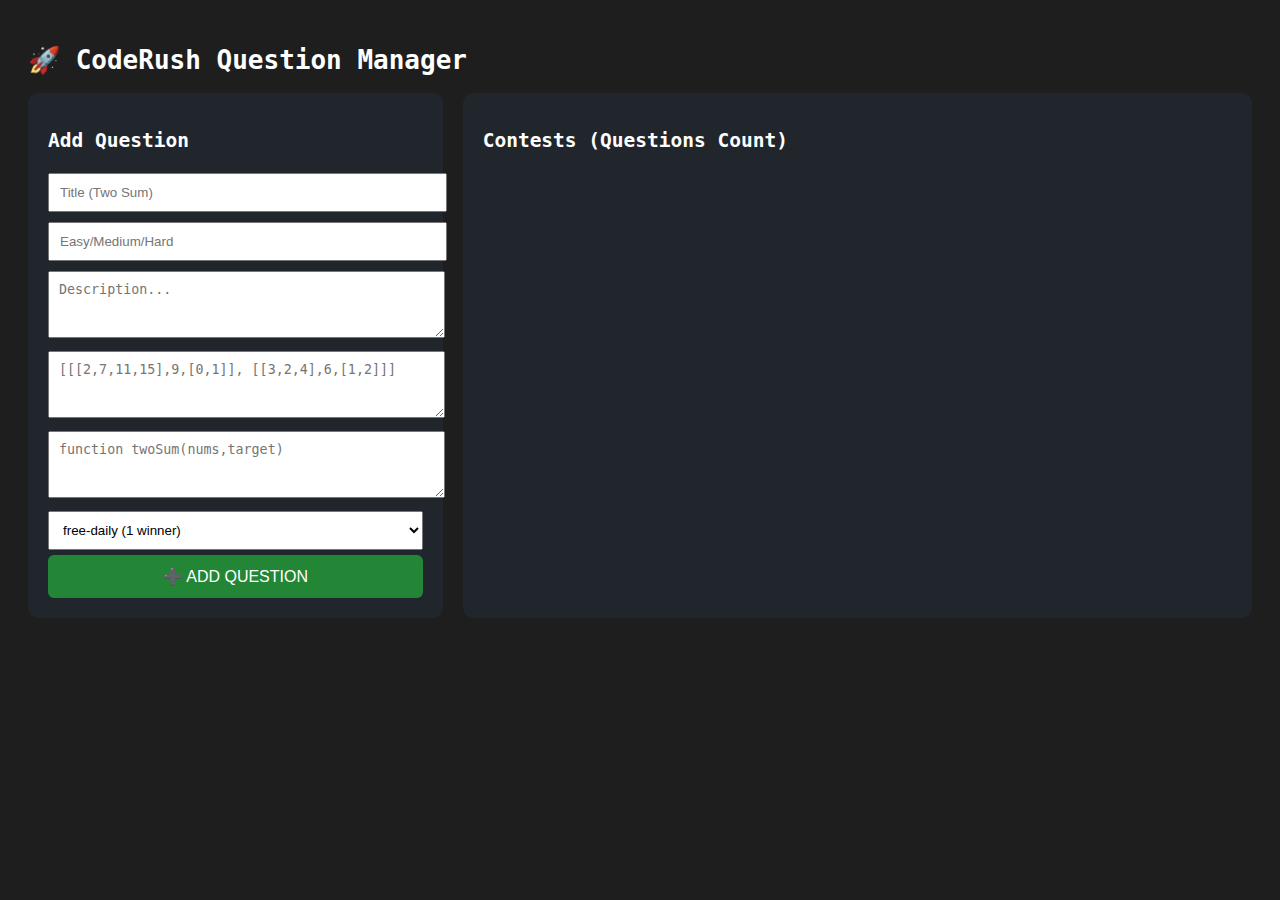
<file: admin.html>
<!DOCTYPE html>
<html>
<head><title>CodeRush Admin</title></head>
<body style="font-family:monospace;padding:20px;background:#1e1e1e;color:white;">
    <h1>🚀 CodeRush Question Manager</h1>
    <div style="display:flex;gap:20px;">
        <!-- ADD NEW QUESTION -->
        <div style="flex:1;background:#21262d;padding:20px;border-radius:10px;">
            <h2>Add Question</h2>
            <input id="qtitle" placeholder="Title (Two Sum)" style="width:100%;padding:10px;margin:5px 0;">
            <input id="qdiff" placeholder="Easy/Medium/Hard" style="width:100%;padding:10px;margin:5px 0;">
            <textarea id="qdesc" placeholder="Description..." rows=3 style="width:100%;padding:10px;margin:5px 0;"></textarea>
            <textarea id="qtests" placeholder='[[[2,7,11,15],9,[0,1]], [[3,2,4],6,[1,2]]]' rows=3 style="width:100%;padding:10px;margin:5px 0;"></textarea>
            <textarea id="qtemplate" placeholder="function twoSum(nums,target)" rows=3 style="width:100%;padding:10px;margin:5px 0;"></textarea>
            <select id="qcontest" style="width:100%;padding:10px;margin:5px 0;">
                <option value="free-daily">free-daily (1 winner)</option>
                <option value="free-mega">free-mega (1 winner)</option>
                <option value="quick-9">quick-9 (Top 3)</option>
                <option value="pro-49">pro-49 (Top 10)</option>
                <option value="advanced-99">advanced-99 (Top 100)</option>
                <option value="elite-149">elite-149 (Top 20)</option>
                <option value="champion-199">champion-199 (Top 20)</option>
            </select>
            <button onclick="addQuestion()" style="width:100%;padding:12px;background:#238636;color:white;border:none;border-radius:6px;font-size:16px;cursor:pointer;">➕ ADD QUESTION</button>
        </div>
        
        <!-- CONTESTS LIST -->
        <div style="flex:2;background:#21262d;padding:20px;border-radius:10px;">
            <h2>Contests (Questions Count)</h2>
            <div id="contests"></div>
        </div>
    </div>

    <script>
        let questions = {};
        loadQuestions();

        async function loadQuestions() {
            try {
                const res = await fetch('questions.json');
                questions = await res.json();
                showContests();
            } catch(e) {
                questions = {}; // Empty if no file
            }
        }

        function showContests() {
            const contests = document.getElementById('contests');
            contests.innerHTML = Object.keys(questions).map(id=>{
                const count = questions[id].length;
                return `
                    <div style="background:#1e1e1e;padding:15px;margin:10px 0;border-radius:6px;border-left:4px solid #58a6ff;">
                        <strong>${id.toUpperCase()} (${count} questions)</strong>
                        <div style="margin-top:10px;font-size:12px;color:#8b949e;">
                            ${questions[id].map(q=>q.title).join(', ')}
                        </div>
                        <button onclick="editContest('${id}')" style="margin-top:10px;padding:6px 12px;background:#7c3aed;color:white;border:none;border-radius:4px;cursor:pointer;font-size:12px;">Edit</button>
                        <button onclick="downloadJSON()" style="margin-left:10px;padding:6px 12px;background:#f85149;color:white;border:none;border-radius:4px;cursor:pointer;font-size:12px;">💾 Save All</button>
                    </div>
                `;
            }).join('');
            if(Object.keys(questions).length===0) {
                contests.innerHTML = '<div style="color:#8b949e;">No contests yet. Add your first question!</div>';
            }
        }

        function addQuestion() {
            const title = document.getElementById('qtitle').value;
            const diff = document.getElementById('qdiff').value;
            const desc = document.getElementById('qdesc').value;
            const tests = document.getElementById('qtests').value;
            const template = document.getElementById('qtemplate').value;
            const contest = document.getElementById('qcontest').value;

            if(!title || !tests) return alert('Title and Tests required!');

            if(!questions[contest]) questions[contest] = [];
            questions[contest].push({
                title, difficulty:diff, desc,
                tests: JSON.parse(tests),
                template
            });

            document.getElementById('qtitle').value = '';
            document.getElementById('qdiff').value = '';
            document.getElementById('qdesc').value = '';
            document.getElementById('qtests').value = '';
            document.getElementById('qtemplate').value = '';
            
            showContests();
            alert('✅ Question added to ' + contest);
        }

        function editContest(id) {
            alert('Edit mode: questions.json manually edit ' + id + ' array');
        }

        async function downloadJSON() {
            const dataStr = JSON.stringify(questions, null, 2);
            const dataBlob = new Blob([dataStr], {type:'application/json'});
            const url = URL.createObjectURL(dataBlob);
            const link = document.createElement('a');
            link.href = url;
            link.download = 'questions.json';
            link.click();
        }
    </script>
</body>
</html>
</file>
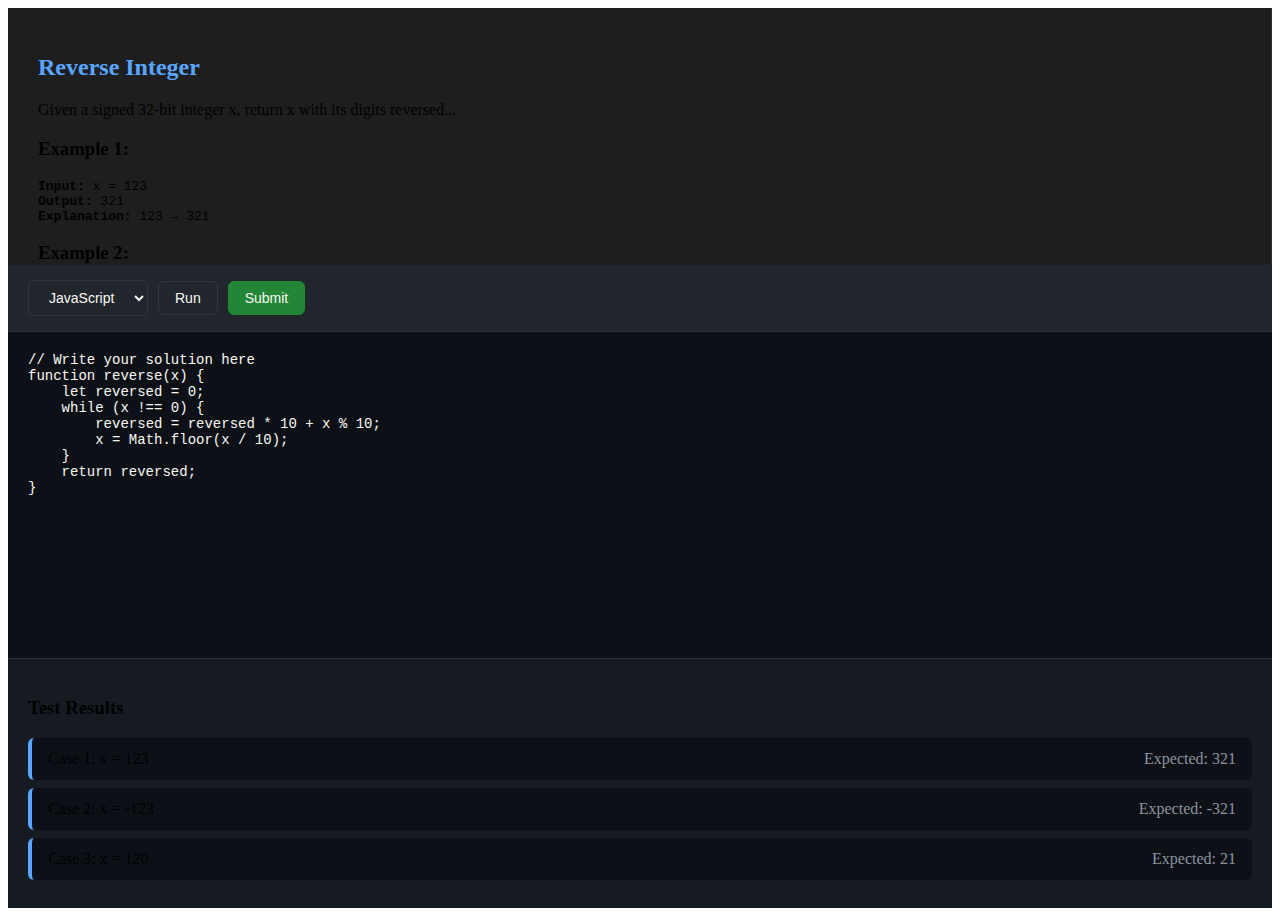
<file: problem.html>
<!DOCTYPE html>
<html>
<head>
    <title>Problem - Code Daily Contest</title>
    <link rel="stylesheet" href="style.css">
</head>
<body>
    <div class="leetcode-container">
        <!-- Problem Description (Left Panel) -->
        <div class="problem-panel">
            <h1 id="problem-title">Reverse Integer</h1>
            <div class="description">
                <p id="problem-description">Given a signed 32-bit integer x, return x with its digits reversed. If reversing x causes the value to go outside the signed 32-bit integer range [-2<sup>31</sup>, 2<sup>31</sup> - 1], then return 0. Assume the environment does not allow you to store 64-bit integers (signed or unsigned).</p>
            </div>
            <div class="examples">
                <h3>Example 1:</h3>
                <pre><strong>Input:</strong> x = 123<br><strong>Output:</strong> 321<br><strong>Explanation:</strong> 123 → 321</pre>
                <h3>Example 2:</h3>
                <pre><strong>Input:</strong> x = -123<br><strong>Output:</strong> -321<br><strong>Explanation:</strong> -123 → -321</pre>
            </div>
        </div>

        <!-- Code Editor + Controls (Right Panel) -->
        <div class="editor-panel">
            <div class="editor-header">
                <select id="language-select">
                    <option value="javascript">JavaScript</option>
                    <option value="python">Python 3</option>
                    <option value="java">Java</option>
                </select>
                <button onclick="runCode()">Run</button>
                <button onclick="submitSolution()" class="submit-btn">Submit</button>
            </div>
            <textarea id="code-editor" class="code-editor">// Write your solution here
function reverse(x) {
    let reversed = 0;
    while (x !== 0) {
        reversed = reversed * 10 + x % 10;
        x = Math.floor(x / 10);
    }
    return reversed;
}</textarea>
        </div>

        <!-- Test Results (Bottom Panel) -->
        <div class="test-results">
            <h3 id="test-results-title">Test Results</h3>
            <div id="test-cases">
                <!-- Test cases load here -->
            </div>
        </div>
    </div>
    <script src="script.js"></script>
</body>
</html>
</file>
<file: style.css>
/* LeetCode Styles - Add to end of your style.css */
.leetcode-container { display: flex; flex-direction: column; height: 100vh; max-width: 1400px; margin: 0 auto; }
.problem-panel { flex: 1; padding: 30px; border-right: 1px solid #333; background: #1e1e1e; overflow-y: auto; }
#problem-title { color: #58a6ff; font-size: 24px; margin-bottom: 20px; }
.description pre { background: #2d2d3a; padding: 15px; border-radius: 6px; margin: 10px 0; }
.editor-panel { flex: 2; display: flex; flex-direction: column; }
.editor-header { padding: 15px 20px; background: #21262d; border-bottom: 1px solid #30363d; display: flex; gap: 10px; align-items: center; }
select, button { padding: 8px 16px; border: 1px solid #30363d; background: #21262d; color: #f8f8f2; border-radius: 6px; font-size: 14px; }
.submit-btn { background: #238636 !important; border-color: #238636 !important; }
.code-editor { flex: 1; background: #0d1117; color: #f8f8f2; border: none; padding: 20px; font-size: 14px; font-family: 'SF Mono', monospace; resize: none; outline: none; }
.test-results { background: #161b22; padding: 20px; border-top: 1px solid #30363d; }
.test-case { display: flex; justify-content: space-between; padding: 12px 16px; background: #0d1117; margin: 8px 0; border-radius: 6px; border-left: 4px solid #58a6ff; }
</file>
